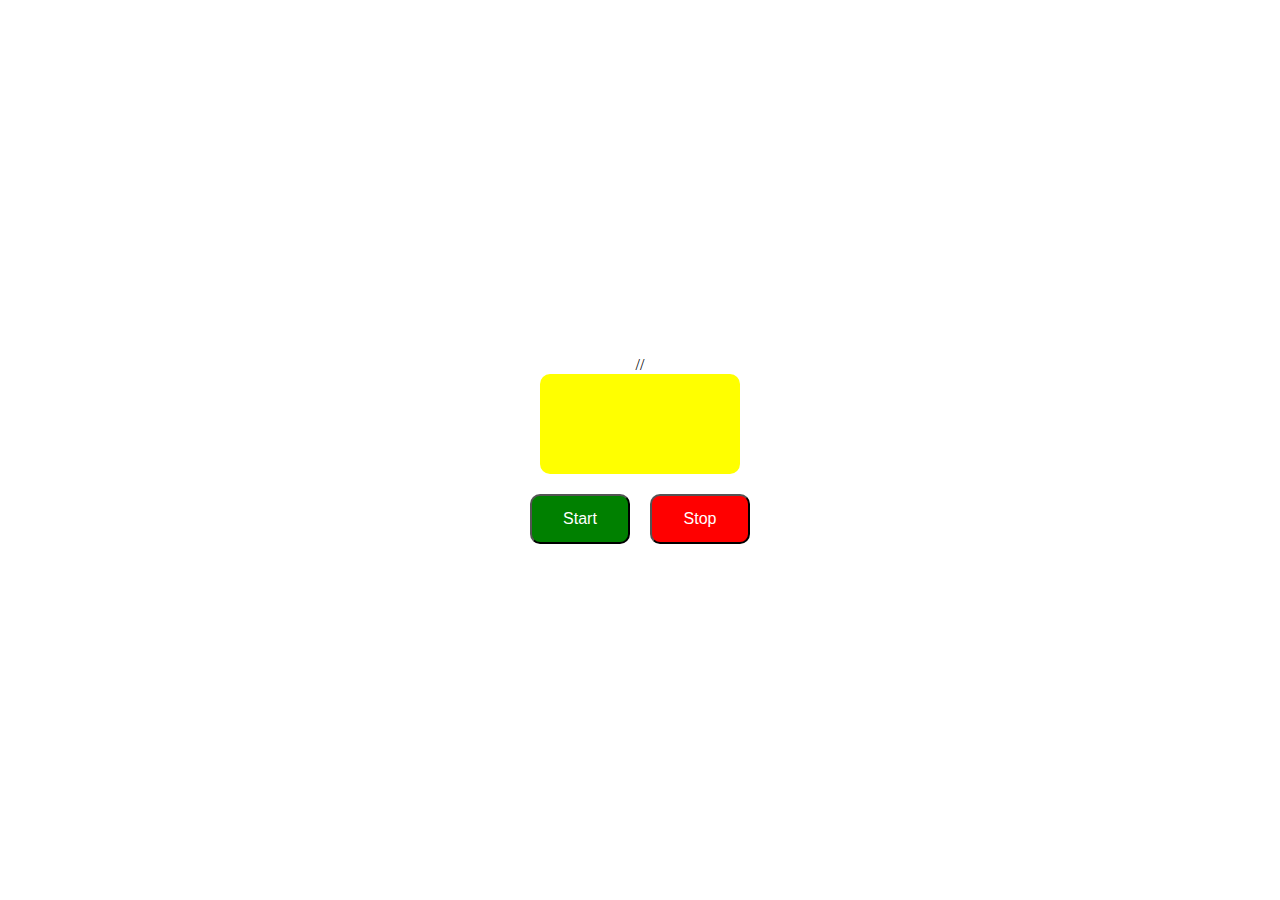
<file: Dynamic-Clock-JS/index.html>
<!DOCTYPE html>
<html lang="en">

<head>
    <meta charset="UTF-8">
    <meta name="viewport" content="width=device-width, initial-scale=1.0">
    //<title>Dynamic Clock</title>

    <link rel="stylesheet" href="./style.css">
</head>

<body>
    <div class="time-box"></div>
    <div class="btn">
        <button id="start-btn">Start</button>
        <button id="stop-btn">Stop</button>
    </div>
    <script src="./script.js"></script>
</body>

</html>
</file>
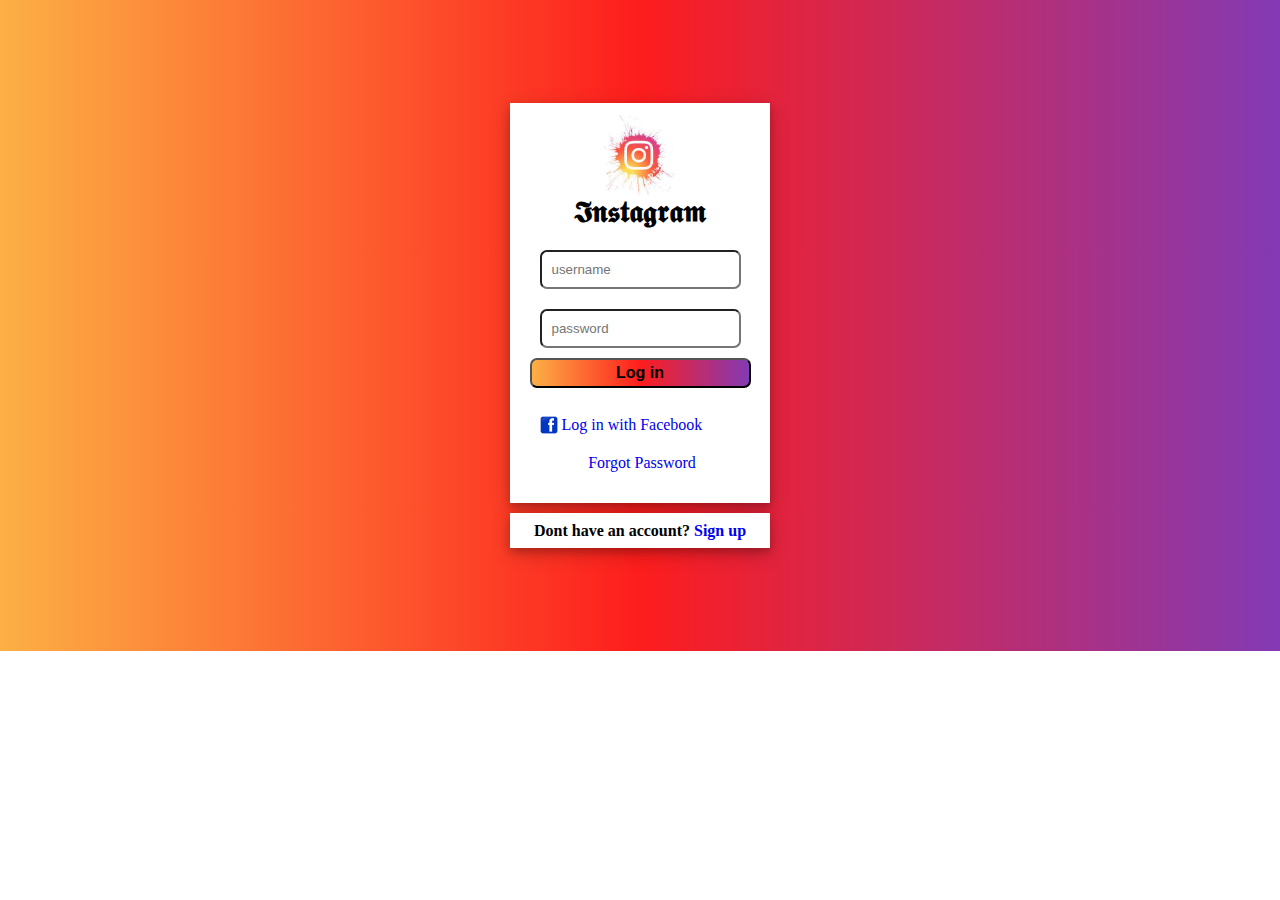
<file: Instagram-Login-Page/index.html>
<!DOCTYPE html>
<html lang="en">

<head>
	<meta charset="UTF-8">
	<meta name="viewport" content="width=device-width, initial-scale=1.0">
	<title>instagram-login</title>
	<link rel="stylesheet" href="style.css">
</head>

<body>
	<div class="container">

		<div class="login">

			<!-- <img src="./instagram-logo.jpeg" alt="instagram-logo"> -->
			<img src="./images/instagram-logo.jpeg" alt="instagram-login">
			<h2>𝕴𝖓𝖘𝖙𝖆𝖌𝖗𝖆𝖒</h2>
			<form id="login-form" action="#" method="post">
				<div class="content">
					<input type="text" id="username" name="username" placeholder="username" required>
					<input type="password" id="password" name="password" placeholder="password" required>
					<button type="submit"> Log in</button>
					<br>
					<p><img src="./images/fb.jpeg" alt="fb"><a href="#">Log in with Facebook</a></p>
					<p style="text-align: center;"><a href="#">Forgot Password</a></p>
				</div>
			</form>

		</div>

		<div class="signup-link">

			<p>Dont have an account? <a href="signup.html">Sign up</a>
			</p>
		</div>

	</div>
</body>

</html>
</file>
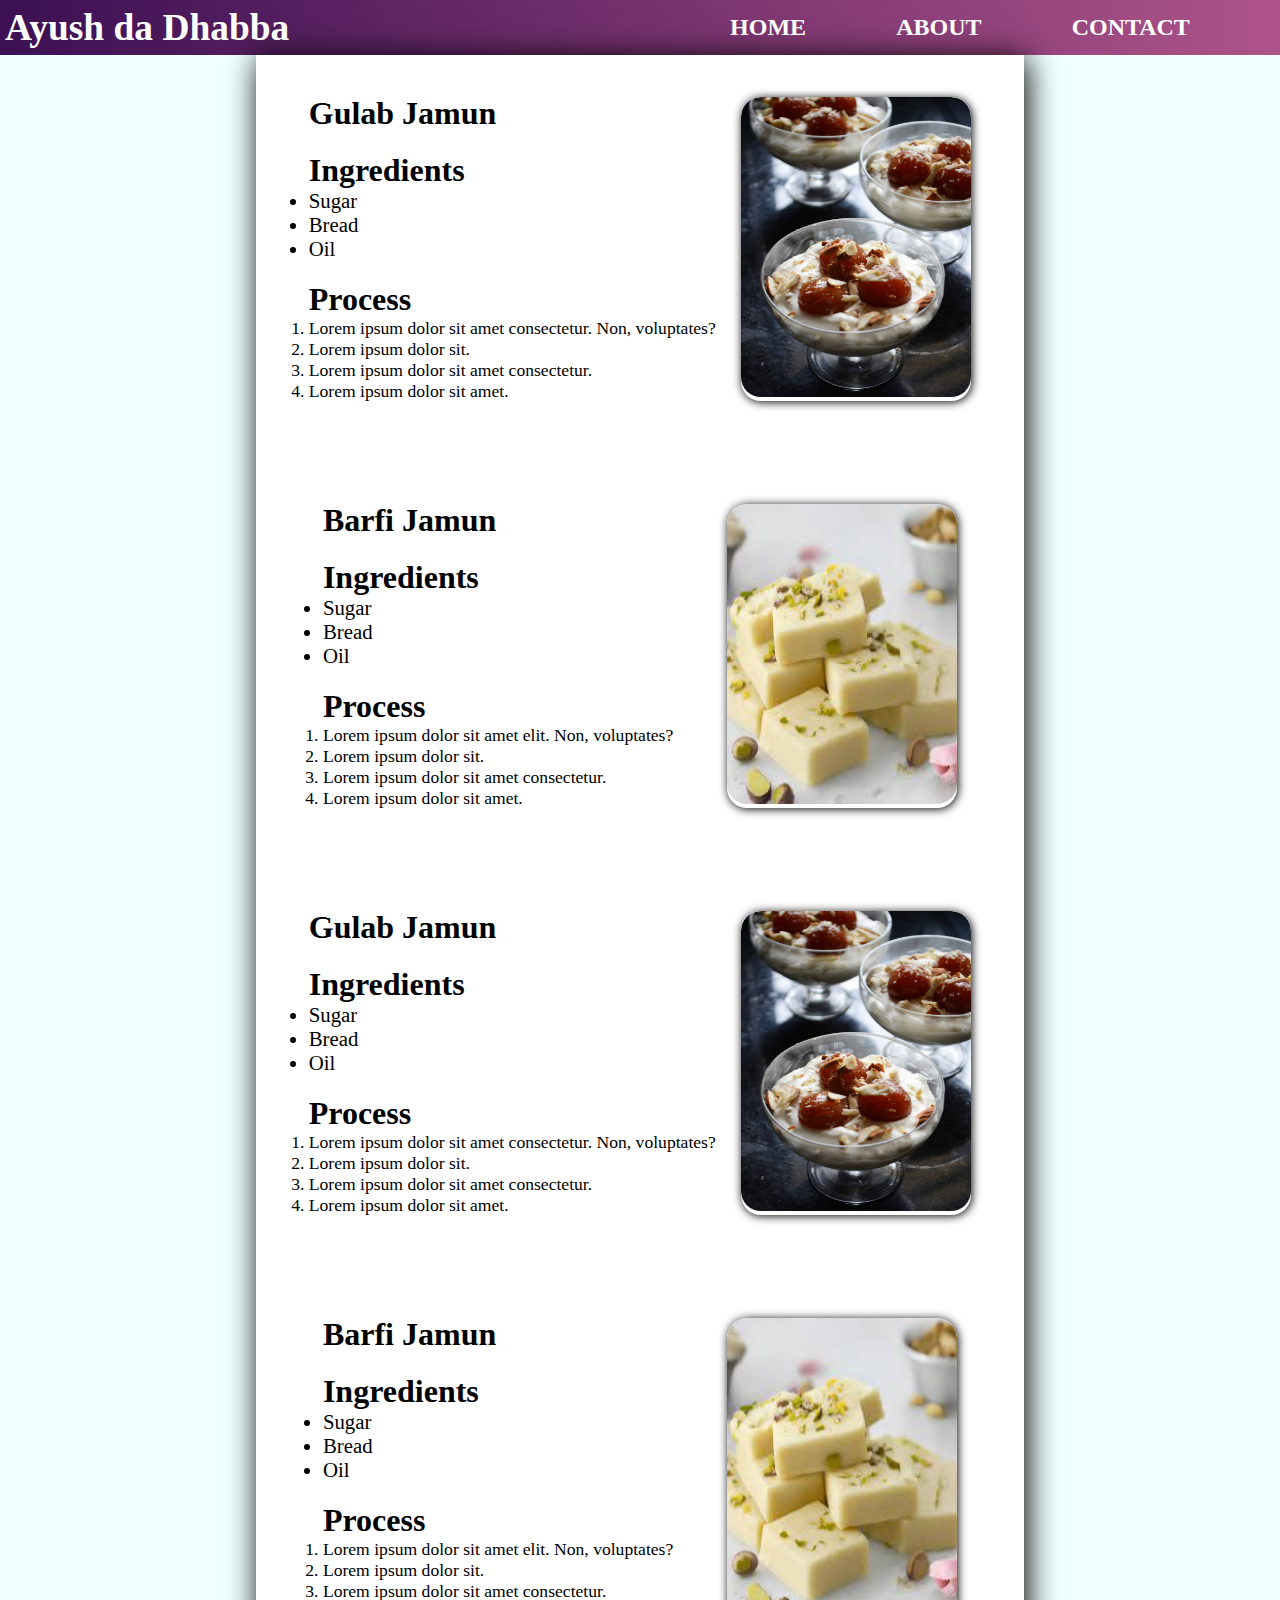
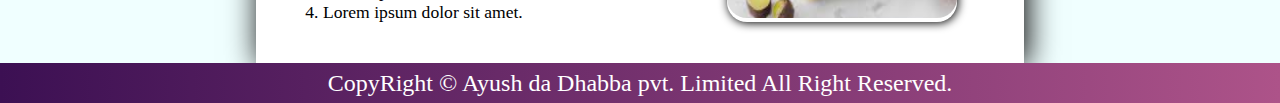
<file: Recipe-Website-Codehelp/index.html>
<!DOCTYPE html>
<html lang="en">

<head>
    <meta charset="UTF-8">
    <meta name="viewport" content="width=device-width, initial-scale=1.0">
    <title>RECIPE WEBSITE CODEHELP</title>
    <link rel="icon" href="./images/fav-icon.png">
    <link rel="stylesheet" href="./style.css">
</head>

<body>
    <div class="conatainer">
        <header>
            <nav>
                <div class="nav-container">
                    <div class="nav-left">
                        <h3>Ayush da Dhabba</h3>
                    </div>
                    <div class="nav-right">
                        <ul>
                            <li><a href="#">HOME</a></li>
                            <li><a href="#">ABOUT</a></li>
                            <li><a href="#">CONTACT</a></li>
                        </ul>
                    </div>
                </div>
            </nav>
        </header>
        <main>
            <div class="contentBox">
                <section>
                    <div class="item">
                        <div class="leftBox">
                            <h2>Gulab Jamun</h2>
                            <div>
                                <h2>Ingredients</h2>
                                <ul class="ingBox">
                                    <li>Sugar</li>
                                    <li>Bread</li>
                                    <li>Oil</li>
                                </ul>
                            </div>
                            <div>
                                <h2>Process</h2>
                                <ol class="recipeBox">
                                    <li>Lorem ipsum dolor sit amet consectetur. Non, voluptates?</li>
                                    <li>Lorem ipsum dolor sit.</li>
                                    <li>Lorem ipsum dolor sit amet consectetur.</li>
                                    <li>Lorem ipsum dolor sit amet.</li>
                                </ol>
                            </div>
                        </div>
                        <div class="rightBox">
                            <img src="./images/gulaab.jpg" alt="gulaab jamun">
                            <div class="overlay">
                                <span>Click here to Buy</span>
                            </div>
                        </div>
                    </div>
                </section>
                <section>
                    <div class="item">
                        <div class="leftBox">
                            <h2>Barfi Jamun</h2>
                            <div>
                                <h2>Ingredients</h2>
                                <ul class="ingBox">
                                    <li>Sugar</li>
                                    <li>Bread</li>
                                    <li>Oil</li>
                                </ul>
                            </div>
                            <div>
                                <h2>Process</h2>
                                <ol class="recipeBox">
                                    <li>Lorem ipsum dolor sit amet elit. Non, voluptates?</li>
                                    <li>Lorem ipsum dolor sit.</li>
                                    <li>Lorem ipsum dolor sit amet consectetur.</li>
                                    <li>Lorem ipsum dolor sit amet.</li>
                                </ol>
                            </div>
                        </div>
                        <div class="rightBox">
                            <img src="./images/barfi.jpeg" alt="barfi jamun">
                            <div class="overlay">
                                <span>Click here to Buy</span>
                            </div>
                        </div>
                    </div>
                </section>
                <section>
                    <div class="item">
                        <div class="leftBox">
                            <h2>Gulab Jamun</h2>
                            <div>
                                <h2>Ingredients</h2>
                                <ul class="ingBox">
                                    <li>Sugar</li>
                                    <li>Bread</li>
                                    <li>Oil</li>
                                </ul>
                            </div>
                            <div>
                                <h2>Process</h2>
                                <ol class="recipeBox">
                                    <li>Lorem ipsum dolor sit amet consectetur. Non, voluptates?</li>
                                    <li>Lorem ipsum dolor sit.</li>
                                    <li>Lorem ipsum dolor sit amet consectetur.</li>
                                    <li>Lorem ipsum dolor sit amet.</li>
                                </ol>
                            </div>
                        </div>
                        <div class="rightBox">
                            <img src="./images/gulaab.jpg" alt="gulaab jamun">
                            <div class="overlay">
                                <span>Click here to Buy</span>
                            </div>
                        </div>
                    </div>
                </section>
                <section>
                    <div class="item">
                        <div class="leftBox">
                            <h2>Barfi Jamun</h2>
                            <div>
                                <h2>Ingredients</h2>
                                <ul class="ingBox">
                                    <li>Sugar</li>
                                    <li>Bread</li>
                                    <li>Oil</li>
                                </ul>
                            </div>
                            <div>
                                <h2>Process</h2>
                                <ol class="recipeBox">
                                    <li>Lorem ipsum dolor sit amet elit. Non, voluptates?</li>
                                    <li>Lorem ipsum dolor sit.</li>
                                    <li>Lorem ipsum dolor sit amet consectetur.</li>
                                    <li>Lorem ipsum dolor sit amet.</li>
                                </ol>
                            </div>
                        </div>
                        <div class="rightBox">
                            <img src="./images/barfi.jpeg" alt="barfi jamun">
                            <div class="overlay">
                                <span>Click here to Buy</span>
                            </div>
                        </div>
                    </div>
                </section>

            </div>
        </main>
        <footer>
            <div class="footerBox">
                <p>
                    CopyRight &copy; Ayush da Dhabba pvt. Limited All Right Reserved.
                </p>
            </div>
        </footer>
    </div>




</body>

</html>
</file>
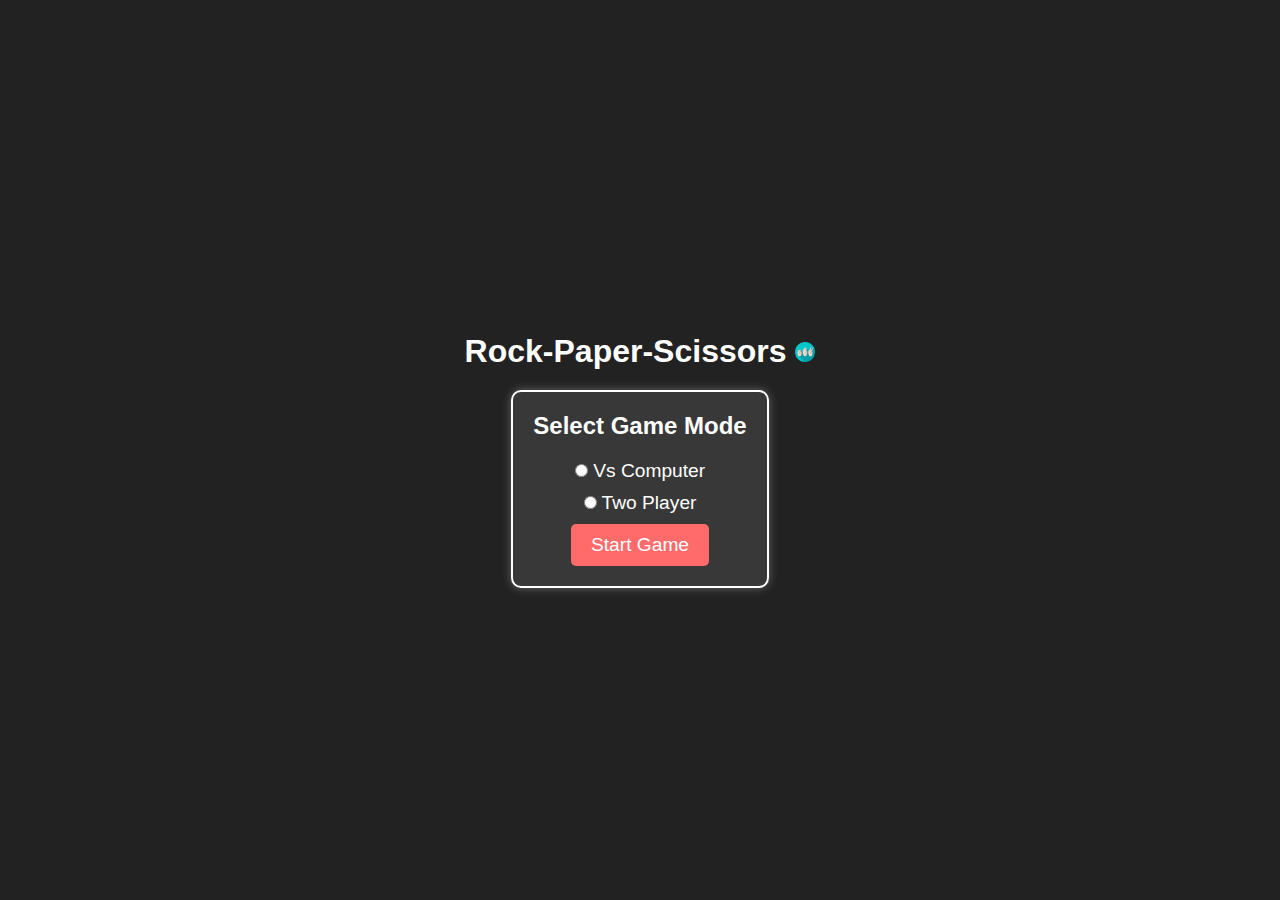
<file: rock paper scissors by ayush/index.html>
<!DOCTYPE html>
<html lang="en">

<head>
    <meta charset="UTF-8">
    <meta name="viewport" content="width=device-width, initial-scale=1.0">
    <title>Game Mode</title>
    <link rel="icon" href="./images/rock-paper-scissors-icon.png" type="image/x-icon">

    <style>
        * {
            margin: 0;
            padding: 0;
            box-sizing: border-box;
        }

        body {
            font-family: Arial, sans-serif;
            background-color: #222;
            color: white;
            text-align: center;
        }

        img {
            width: 20px;
            height: auto;
        }

        .container {
            display: flex;
            flex-direction: column;
            align-items: center;
            justify-content: center;
            height: 100vh;
        }

        .heading {
            margin: 20px;
            font-size: 2rem;
        }

        .mode-selection {
            border: 2px solid #fff;
            padding: 20px;
            border-radius: 10px;
            background: rgba(255, 255, 255, 0.1);
            box-shadow: 0 0 10px rgba(255, 255, 255, 0.3);
        }

        h2 {
            font-size: 1.5rem;
            margin-bottom: 20px;
        }

        label {
            display: block;
            font-size: 1.2rem;
            margin-bottom: 10px;
        }



        input[type="radio"]+label {
            cursor: pointer;
            position: relative;
            padding-left: 30px;
        }

        input[type="radio"]+label::before {
            content: '';
            position: absolute;
            left: 0;
            top: 2px;
            width: 20px;
            height: 20px;
            border: 2px solid #fff;
            border-radius: 50%;
            background-color: transparent;
        }

        input[type="radio"]:checked+label::before {
            background-color: #fff;
        }

        button {
            background-color: #FF6B6B;
            color: #fff;
            border: none;
            border-radius: 5px;
            padding: 10px 20px;
            font-size: 1.2rem;
            cursor: pointer;
            transition: background-color 0.2s;
        }

        button:hover {
            background-color: #FF5252;
        }

        @media (max-width: 768px) {
            .mode-selection {
                width: 80%;
            }

            button {
                width: 100%;
            }
        }
    </style>
</head>

<body>
    <div class="container">
        <h1 class="heading">Rock-Paper-Scissors <img src="./images/rock-paper-scissors-icon.png" alt="r-s-p_icon"></h1>
        <div class="mode-selection">
            <h2>Select Game Mode</h2>
            <form id="game-mode-form">
                <label>
                    <input type="radio" name="mode" value="vs-computer">
                    Vs Computer
                </label>
                <label>
                    <input type="radio" name="mode" value="two-player">
                    Two Player
                </label>
                <button type="submit">Start Game</button>
            </form>
        </div>
    </div>

    <script>
        document.addEventListener("DOMContentLoaded", function () {
            const gameModeForm = document.getElementById("game-mode-form");

            gameModeForm.addEventListener("submit", function (e) {
                e.preventDefault(); // Prevent the form from submitting as a regular form

                const selectedMode = document.querySelector('input[name="mode"]:checked').value;

                // Redirect the user to the selected game mode
                if (selectedMode === "vs-computer") {
                    // Redirect to the vs-computer game page
                    window.location.href = "vs_computer.html"; // Create a new HTML file for this game mode
                } else if (selectedMode === "two-player") {
                    // Redirect to the two-player game page
                    window.location.href = "two_player.html"; // Create a new HTML file for this game mode
                }
            });
        });

    </script>
</body>

</html>
</file>
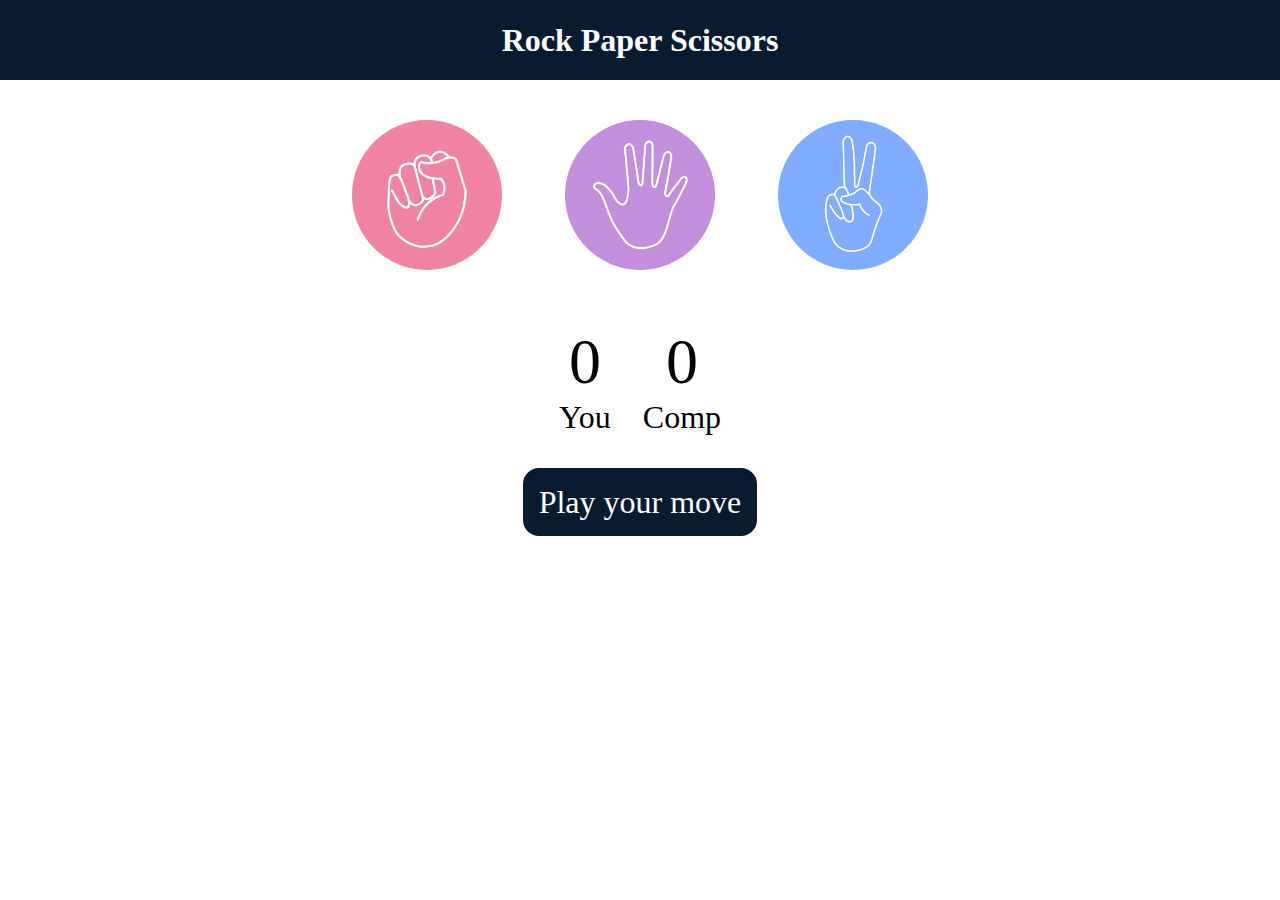
<file: Rock-Paper-Scissor-Apna-College/index.html>
<!DOCTYPE html>
<html lang="en">

<head>
    <meta charset="UTF-8" />
    <meta name="viewport" content="width=device-width, initial-scale=1.0" />
    <title>Rock Paper Scissors Game</title>
    <link rel="icon" href="./images/rock-paper-scissors-icon.png">
    <link rel="stylesheet" href="style.css" />
</head>

<body>
    <div class="title">
        <h1>Rock Paper Scissors</h1>
    </div>
    <div class="choices">
        <div class="choice" id="rock">
            <img src="./images/rock.png" />
        </div>
        <div class="choice" id="paper">
            <img src="./images/paper.png" />
        </div>
        <div class="choice" id="scissors">
            <img src="./images/scissors.png" />
        </div>
    </div>

    <div class="score-board">
        <div class="score">
            <p id="user-score">0</p>
            <p>You</p>
        </div>
        <div class="score">
            <p id="comp-score">0</p>
            <p>Comp</p>
        </div>
    </div>

    <div class="msg-container">
        <p id="msg">Play your move</p>
    </div>
    <script src="./script.js"></script>
</body>

</html>
</file>
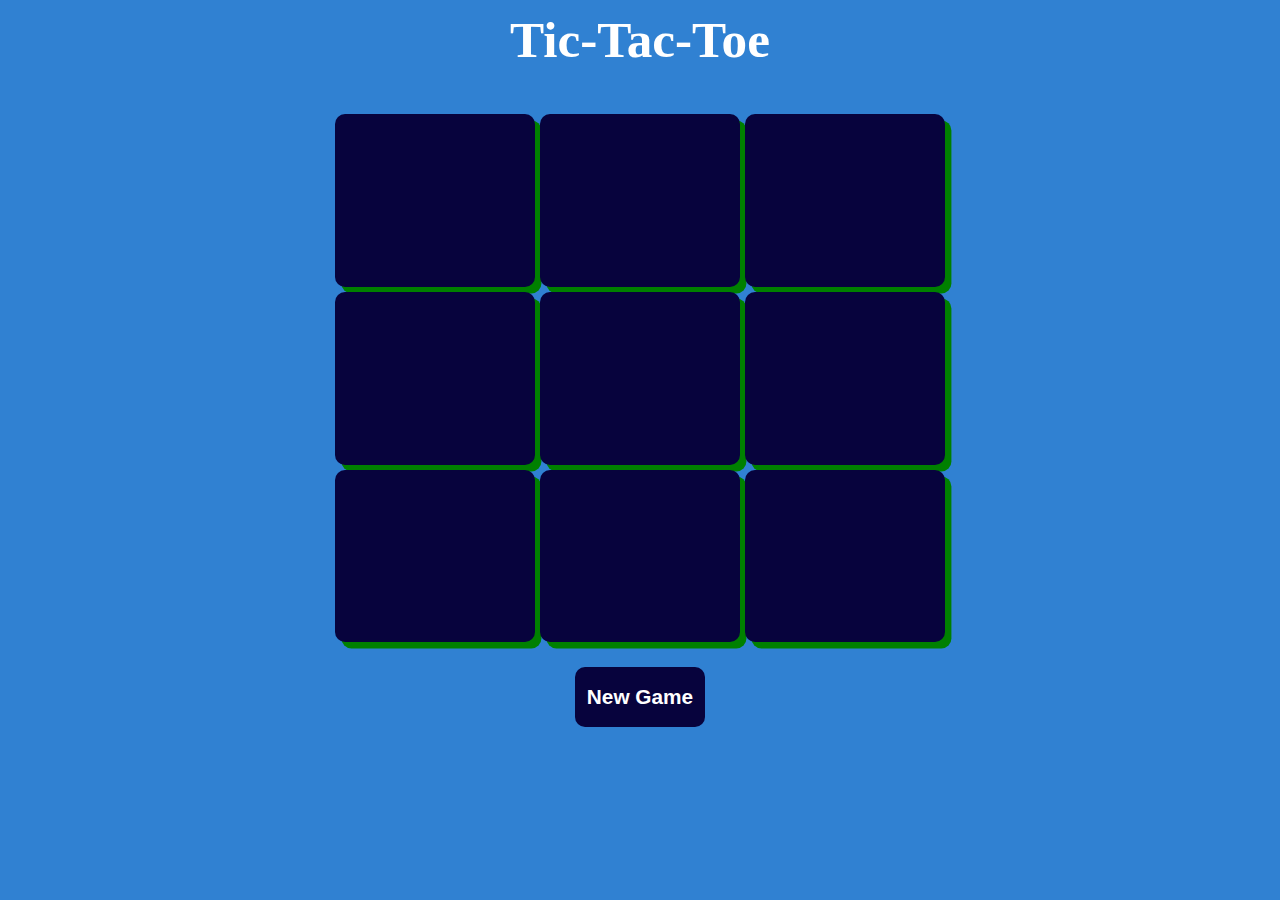
<file: tic tac toe/index.html>
<!DOCTYPE html>
<html lang="en">

<head>
    <meta charset="UTF-8">
    <meta name="viewport" content="width=device-width, initial-scale=1.0">
    <title>Tic-Tac-Toe</title>
    <link rel="icon" href="./tic-tac-toe.png">
    <link rel="stylesheet" href="./style.css">
</head>
<body>
    <div class="heading">
        <h1 class="title">Tic-Tac-Toe</h1>
        <div class="msgcontainer">
            <p class="msg"></p>
        </div>
    </div>
    <div class="container">
        <div class="game">
            <button class="box"></button>
            <button class="box"></button>
            <button class="box"></button>
            <button class="box"></button>
            <button class="box"></button>
            <button class="box"></button>
            <button class="box"></button>
            <button class="box"></button>
            <button class="box"></button>
            <div class="btn-grp">
                <!-- <button class="reset">Reset</button> -->
                <button class="new-game">New Game</button>
            </div>
        </div>

    </div>
    <script src="./script.js"></script>
</body>

</html>
</file>
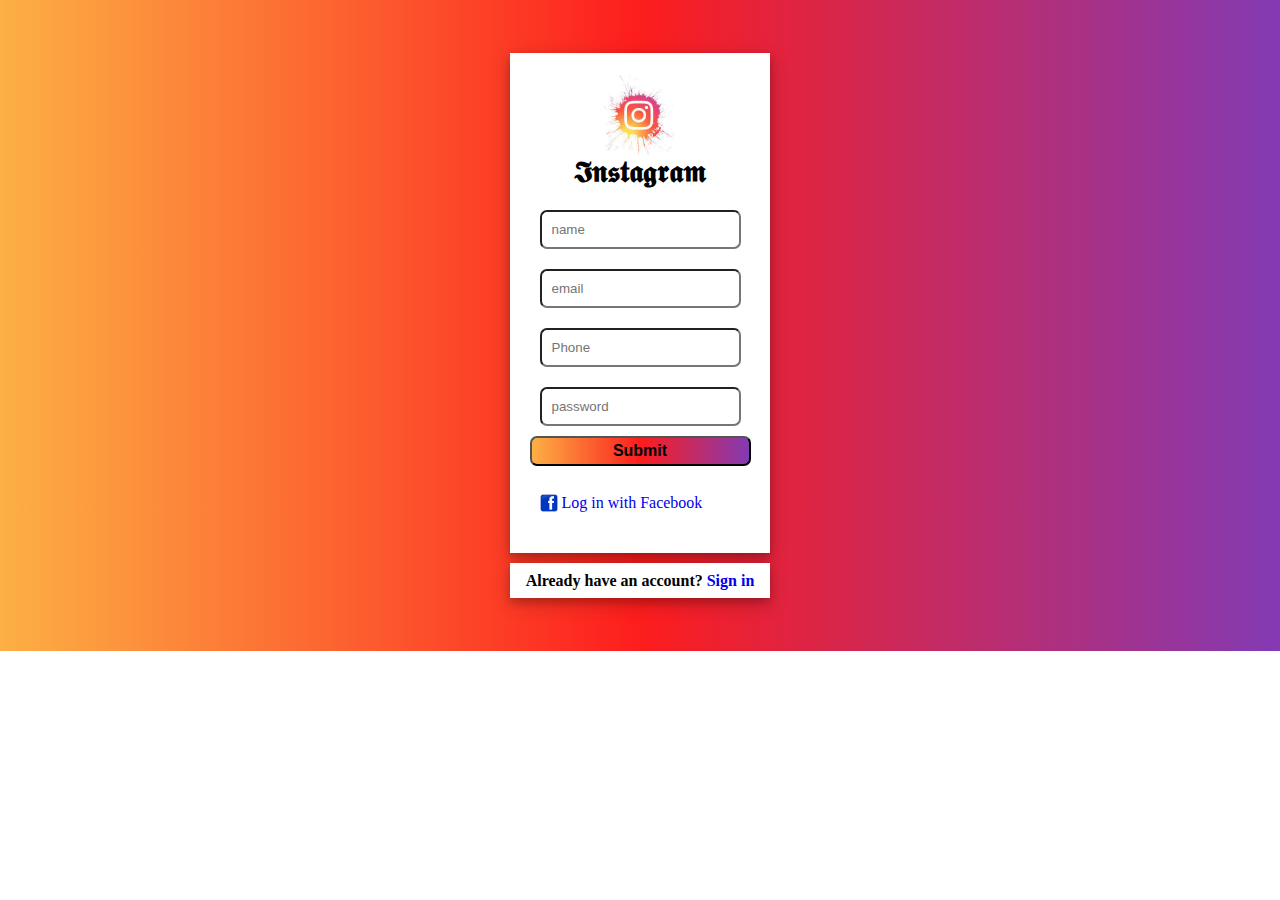
<file: Instagram-Login-Page/signup.html>
<!DOCTYPE html>
<html lang="en">

<head>
    <meta charset="UTF-8">
    <meta name="viewport" content="width=device-width, initial-scale=1.0">
    <title>instagram-login</title>
    <link rel="stylesheet" href="style1.css">
</head>

<body>
    <div class="container">

        <div class="login">

            <!-- <img src="./instagram-logo.jpeg" alt="instagram-logo"> -->
            <img src="./images/instagram-logo.jpeg" alt="instagram-login">
            <h2>𝕴𝖓𝖘𝖙𝖆𝖌𝖗𝖆𝖒</h2>
            <form id="login-form" action="#" method="post">
                <div class="content">
                    <input type="text" id="username" name="username" placeholder="name" required>
                    <input type="email" id="email" name="email" placeholder="email" required>
                    <input type="tel" id="tel" name="tel" placeholder="Phone" required>
                    <input type="password" id="password" name="password" placeholder="password" required>
                    <button type="submit"> Submit</button>
                    <br>
                    <p><img src="./images/fb.jpeg" alt="fb"><a href="#">Log in with Facebook</a></p>
                </div>
            </form>

        </div>

        <div class="signup-link">

            <p>Already have an account? <a href="index.html">Sign in</a>
            </p>
        </div>

    </div>
</body>

</html>
</file>
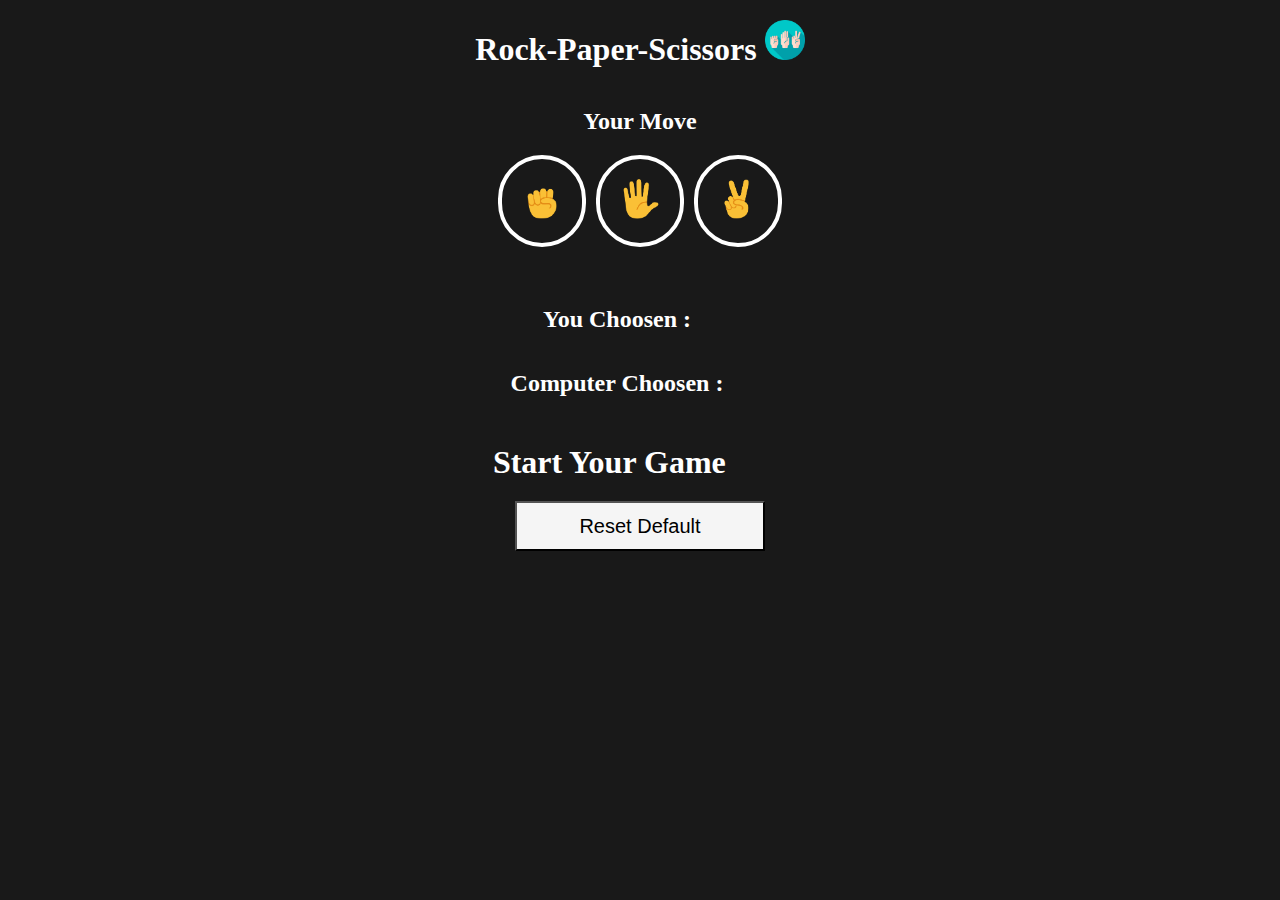
<file: rock paper scissors by ayush/vs_computer.html>
<!DOCTYPE html>
<html lang="en">

<head>
    <meta charset="UTF-8">
    <meta name="viewport" content="width=device-width, initial-scale=1.0">
    <title>Rock-Paper_Scissors</title>
    <link rel="stylesheet" href="./vs_computer.css">
    <link rel="icon" href="./images/rock-paper-scissors-icon.png" type="image/x-icon">
</head>

<body>
    <div class="container">
        <h1 class="heading">
            Rock-Paper-Scissors <img src="./images/rock-paper-scissors-icon.png" alt="r-s-p_icon">
        </h1>
        <div class="player">
            <h2>Your Move</h2>
            <div class="images">
                <div class="rock1"><img onclick="result('./images/rock-emoji.png')" src="./images/rock-emoji.png"
                        alt="rock-emoji"></div>
                <div class="paper1"><img onclick="result('./images/paper-emoji.png')" src="./images/paper-emoji.png"
                        alt="paper-emoji"></div>
                <div class="scissor1"><img onclick="result('./images/scissors-emoji.png')"
                        src="./images/scissors-emoji.png" alt="scissors-emoji"></div>
            </div>
        </div>

        <div class="choosen">
            <h2>You Choosen : <img id="choosen1" src="./images/transparent.svg" alt=""></h2>
            <br>
            <h2>Computer Choosen : <img id="choosen2" src="./images/transparent.svg" alt=""></h2>
        </div>
        <br><br>
        <div class="won-game">
            <h1 id="won">Start Your Game <span> <img src="./images/transparent.svg" alt=""></span></h1>
        </div>
        <div class="reset-score">
            <button onclick="reset()" id="reset"> Reset Default</button>
        </div>
    </div>

    <script src="./vs_computer.js"></script>
</body>

</html>
</file>
<file: Dynamic-Clock-JS/style.css>
body {
    width: 100vw;
    height: 100vh;
    box-sizing: border-box;
    display: flex;
    flex-direction: column;
    justify-content: center;
    align-items: center;
    margin: 0;
    transition: background-color 1s ease;
    /* Smooth background color transition */
}

.time-box {
    border-radius: 10px;
    width: 200px;
    height: 100px;
    background-color: yellow;
    display: flex;
    justify-content: center;
    align-items: center;
    font-size: 36px;
    color: #333;
    margin-bottom: 20px;
}

.btn {
    display: flex;
    gap: 20px;
}

.btn button {
    height: 50px;
    width: 100px;
    border-radius: 10px;
    font-size: 16px;
    cursor: pointer;
    transition: background-color 0.3s ease;
    /* Smooth button color transition */
}

#start-btn {
    background-color: green;
    color: white;
}

#stop-btn {
    background-color: red;
    color: white;
}
</file>
<file: Instagram-Login-Page/style.css>
* {
    margin: 0;
    padding: 0;
    box-sizing: border-box;
    text-decoration: none;
}

.container {
    /* background-color: ;
     */
    background: #833ab4;
    /* fallback for old browsers */
    background: -webkit-linear-gradient(to right, #fcb045, #fd1d1d, #833ab4);
    /* Chrome 10-25, Safari 5.1-6 */
    background: linear-gradient(to right, #fcb045, #fd1d1d, #833ab4);
    /* W3C, IE 10+/ Edge, Firefox 16+, Chrome 26+, Opera 12+, Safari 7+ */
    width: 100%;
    height: 651px;
    display: flex;
    flex-direction: column;
    align-items: center;
    justify-content: center;
}

.login {
    display: flex;
    flex-direction: column;
    justify-content: center;
    align-items: center;

    background-color: white;
    width: 260px;
    height: 400px;
    /* box-shadow:6px rgb(224, 234, 243); */
    box-shadow: 0 4px 8px 0 rgba(0, 0, 0, 0.2), 0 6px 20px 0 rgba(0, 0, 0, 0.19);
}

h2 {
    font-size: 30px;
}

.content {
    display: flex;
    flex-direction: column;
    justify-content: center;
    padding: 10px;
}

input {
    padding: 10px;
    margin: 10px;
    border-radius: 7px;
}

.signup-link {
    background-color: white;
    width: 260px;
    height: 35px;
    margin-top: 10px;
    display: flex;
    flex-direction: column;
    justify-content: center;
    align-items: center;
    box-shadow: 0 4px 8px 0 rgba(0, 0, 0, 0.2), 0 6px 20px 0 rgba(0, 0, 0, 0.19);
}

.signup-link p {
    /* font-size: 1.1rem; */
    font-weight: bold;
}

button {
    background: #833ab4;
    /* fallback for old browsers */
    background: -webkit-linear-gradient(to right, #fcb045, #fd1d1d, #833ab4);
    /* Chrome 10-25, Safari 5.1-6 */
    background: linear-gradient(to right, #fcb045, #fd1d1d, #833ab4);
    border-radius: 7px;
    /* background-color: rgb(102, 85, 248); */
    height: 30px;
    width: auto;
    font-weight: bold;
    font-size: medium;
    cursor: progress;

}

button:hover {
    background-color: white;
    transform: scale(1.1);
    transition: linear;
}

img {
    height: 80px;
    width: auto;
}

.login p img {
    height: 18px;
    width: auto;
    margin-bottom: -4px;
}

.login p a {
    margin-left: 4px;
    margin-top: -3px;

}

p {
    margin: 10px;
}
</file>
<file: Recipe-Website-Codehelp/style.css>
* {
    margin: 0;
    padding: 0;
    box-sizing: border-box;
    text-decoration: none;
}

nav {
    background: #ad5389;
    /* fallback for old browsers */
    background: -webkit-linear-gradient(to right, #3c1053, #ad5389);
    /* Chrome 10-25, Safari 5.1-6 */
    background: linear-gradient(to right, #3c1053, #ad5389);
    /* W3C, IE 10+/ Edge, Firefox 16+, Chrome 26+, Opera 12+, Safari 7+ */

    /* W3C, IE 10+/ Edge, Firefox 16+, Chrome 26+, Opera 12+, Safari 7+ */

    /* height: 40px; */

}

.nav-container {
    display: flex;
    /* justify-content: center; */
    align-items: center;
    justify-content: space-around;
    height: 55px;
}

.nav-left {
    width: 50%;
    padding: 5px;
    color: white;
    font-size: 2rem;
    /* font-weight: bold; */
}

.nav-right {
    width: 50%;
    font-size: 1.5rem;

}

.nav-right ul {
    list-style: none;
    display: flex;
    justify-content: space-evenly;
}

li a {
    color: white;
    font-weight: bold;

}


main {
    background-color: azure;

}

.contentBox {
    width: 60%;
    margin: auto;
    /* border: 1px solid black; */
    background-color: white;
    display: flex;
    flex-direction: column;
    gap: 100px;
    padding: 40px;
    box-shadow: 3px 3px 30px black;
}

.item {
    display: flex;
    align-items: center;
    justify-content: space-around;

}

/* .item li {
    list-style: none;

} */
.rightBox {
    position: relative;
    overflow: hidden;
    transition: all 0.3s linear 0s;
    box-shadow: 1px 1px 10px black;
    border-radius: 20px;
}

.rightBox img {
    height: 300px;
    width: 230px;
    border-radius: 20px;
    transition: all 0.6s linear 0s;
}

.rightBox:hover {
    transform: scale(1.1);
}

.leftBox {
    display: flex;
    flex-direction: column;
    gap: 20px;
}

.leftBox h2 {
    font-size: 2rem;
}

.ingBox {
    font-size: 1.3rem;
}

.recipeBox {
    font-size: 1.1rem;
}

.rightBox .overlay {
    position: absolute;
    display: flex;
    justify-content: center;
    align-items: center;
    top: 0;
    left: 0;
    height: 100%;
    width: 100%;
    border-radius: 20px;
    background-color: rgba(36, 34, 34, 0.713);
    opacity: 0;
    transition: all 0.3s linear 0s;
}

.rightBox:hover .overlay {
    opacity: 1;
}

.rightBox .overlay span {
    color: white;
    font-size: 1.2rem;
}

.footerBox {
    height: 40px;
    display: flex;
    align-items: center;
    justify-content: center;
    background: #ad5389;
    /* fallback for old browsers */
    background: -webkit-linear-gradient(to right, #3c1053, #ad5389);
    /* Chrome 10-25, Safari 5.1-6 */
    background: linear-gradient(to right, #3c1053, #ad5389);
    /* W3C, IE 10+/ Edge, Firefox 16+, Chrome 26+, Opera 12+, Safari 7+ */

}

.footerBox p {
    color: white;
    font-size: 1.5rem;
}
</file>
<file: Rock-Paper-Scissor-Apna-College/style.css>
* {
    margin: 0;
    padding: 0;
    text-align: center;
}

.title {
    width: 100%;
}

h1 {
    background-color: #081b31;
    color: #fff;
    height: 5rem;
    line-height: 5rem;
}

.choice {
    height: 165px;
    width: 165px;
    border-radius: 50%;
    display: flex;
    justify-content: center;
    align-items: center;
}

.choice:hover {
    cursor: pointer;
    background-color: #081b31;
}

img {
    height: 150px;
    width: 150px;
    object-fit: cover;
    border-radius: 50%;
}

.choices {
    display: flex;
    justify-content: center;
    align-items: center;
    flex-wrap: wrap;
    /* Allow choices to wrap to the next line on small screens */
    gap: 3rem;
    margin-top: 2rem;
    /* Adjusted margin for smaller screens */
}

.score-board {
    display: flex;
    flex-wrap: wrap;
    justify-content: center;
    align-items: center;
    font-size: 2rem;
    margin-top: 3rem;
    gap: 2rem;
    /* Adjusted gap for smaller screens */
}

#user-score,
#comp-score {
    font-size: 4rem;
}

.msg-container {
    margin-top: 3rem;
    /* Adjusted margin for smaller screens */
}

#msg {
    background-color: #081b31;
    color: #fff;
    font-size: 2rem;
    display: inline;
    padding: 1rem;
    border-radius: 1rem;
}

/* Media query for screens smaller than 600px */
@media screen and (max-width: 600px) {
    h1{
        font-size: 9vw;
    }
    .choices {
        gap: 1.5rem;
        /* Adjusted gap for smaller screens */
    }

    .score-board {
        gap: 1rem;
        /* Adjusted gap for smaller screens */
    }

    #msg {
        font-size: 5vw;
    }
}
@media (max-width:300px) {
    h1{
        font-size: 11vw;
    }
    .heading{
        height: 4vh;
    }
    
}
</file>
<file: tic tac toe/style.css>
* {
    margin: 0;
    padding: 0;
}

body {
    text-align: center;
    background-color: #3081d2;
    height: 100%;
    width: 100%;
}


.title {
    margin-top: 10px;
    font-size: 4vw;
    color: white;
}

.container {
    /* background-color: blue; */
    min-width: 100vw;
    margin: auto;
    margin-bottom: 20px;
}

.game {

    /* background-color: aqua; */
    width: 60%;
    height: 60vh;
    display: flex;
    justify-content: center;
    align-items: center;
    flex-wrap: wrap;
    margin: auto;
    margin-top: 5vh;
    gap: 5px;
}

.box {
    height: 32%;
    width: 26%;
    border-radius: 10px;
    background-color: #07033d;
    color: green;
    font-weight: bold;
    font-size: 7vw;
    border: none;
    box-shadow: .5vw .5vw;
}

.box:hover {
    cursor: pointer;
    background-color: #2c3e50;
}


.msg {
    margin-top: 1vh;
    font-size: 3vw;
    color: white;
}

.btn-grp {
    margin-top: 20px;
    display: flex;
    justify-content: center;
    gap: 2rem;
    width: 100%;
}

.new-game {
    height: 60px;
    width: 130px;
    background-color: #07033d;
    color: white;
    font-weight: bold;
    font-size: 1.3rem;
    border: none;
    border-radius: 10px;
    transition: all ease .5s;

}

.new-game:hover {
    background-color: #2c3e50;
    transform: scale(1.05);
}

@media (max-width: 800px) {
    .game {
        gap: 5px;
        width: 80%;
    }

    .box {
        height: 25%;
        width: 32%;
        font-size: 10vw;
    }

    .new-game {
        height: 40px;
        width: 100%;
        max-width: 150px;
        font-size: 0.9rem;
    }

    .title {
        font-size: 9vw;
    }

    .msg {
        font-size: 8vw;
    }
}

@media (max-width: 400px) {
    .game {
        gap: 5px;
        width: 80%;
    }

    .box {
        height: 25%;
        width: 32%;
        font-size: 11vw;
    }

    .new-game {
        height: 40px;
        width: 100%;
        max-width: 150px;
        font-size: 0.9rem;
    }

    .title {
        font-size: 11vw;
    }

    .msg {
        font-size: 10vw;
    }
}

@media (max-width:313px) {
    .box {
        height: 15%;
        width: 25%;
        font-size: 11vw;
    }

}
/* css file ends here */
</file>
<file: Instagram-Login-Page/style1.css>
* {
    margin: 0;
    padding: 0;
    box-sizing: border-box;
    text-decoration: none;
}

.container {
    /* background-color: ;
     */
    background: #833ab4;
    /* fallback for old browsers */
    background: -webkit-linear-gradient(to right, #fcb045, #fd1d1d, #833ab4);
    /* Chrome 10-25, Safari 5.1-6 */
    background: linear-gradient(to right, #fcb045, #fd1d1d, #833ab4);
    /* W3C, IE 10+/ Edge, Firefox 16+, Chrome 26+, Opera 12+, Safari 7+ */
    width: 100%;
    height: 651px;
    display: flex;
    flex-direction: column;
    align-items: center;
    justify-content: center;
}

.login {
    display: flex;
    flex-direction: column;
    justify-content: center;
    align-items: center;

    background-color: white;
    width: 260px;
    height: 500px;
    /* box-shadow:6px rgb(224, 234, 243); */
    box-shadow: 0 4px 8px 0 rgba(0, 0, 0, 0.2), 0 6px 20px 0 rgba(0, 0, 0, 0.19);
}

h2 {
    font-size: 30px;
}

.content {
    display: flex;
    flex-direction: column;
    justify-content: center;
    padding: 10px;
}

input {
    padding: 10px;
    margin: 10px;
    border-radius: 7px;
}

.signup-link {
    background-color: white;
    width: 260px;
    height: 35px;
    margin-top: 10px;
    display: flex;
    flex-direction: column;
    justify-content: center;
    align-items: center;
    box-shadow: 0 4px 8px 0 rgba(0, 0, 0, 0.2), 0 6px 20px 0 rgba(0, 0, 0, 0.19);
}

.signup-link p {
    /* font-size: 1.1rem; */
    font-weight: bold;
}

button {
    background: #833ab4;
    /* fallback for old browsers */
    background: -webkit-linear-gradient(to right, #fcb045, #fd1d1d, #833ab4);
    /* Chrome 10-25, Safari 5.1-6 */
    background: linear-gradient(to right, #fcb045, #fd1d1d, #833ab4);
    border-radius: 7px;
    /* background-color: rgb(102, 85, 248); */
    height: 30px;
    width: auto;
    font-weight: bold;
    font-size: medium;
    cursor: progress;

}

button:hover {
    background-color: white;
    transform: scale(1.1);
    transition: linear;
}

img {
    height: 80px;
    width: auto;
}

.login p img {
    height: 18px;
    width: auto;
    margin-bottom: -4px;
}

.login p a {
    margin-left: 4px;
    margin-top: -3px;

}

p {
    margin: 10px;
}
</file>
<file: rock paper scissors by ayush/vs_computer.css>
* {
    margin: 0;
    padding: 0;
    box-sizing: border-box;
    background-color: rgb(25, 25, 25);
}

body {
    color: white;
    height: 100vh;
    width: 100vw;
}

.container {
    height: 100%;
    width: 100%;
    display: flex;
    flex-direction: column;
    align-items: center;

}

.heading {
    margin: 20px;
}

h1,
h2,
h3 {
    text-align: center;
}

.container h1 img {
    height: 40px;
    width: auto;
}

.player {
    margin: 20px;
    width: 100%;
    display: flex;
    flex-direction: column;
    align-items: center;

}

.images {
    margin: 20px;
    display: flex;
    gap: 10px;
}

.rock1,
.paper1,
.scissor1,
.rock2,
.paper2,
.scissor2 {
    border-radius: 50px;
    border: 4px solid white;
    padding: 20px;
}

img {
    width: 40px;
    height: 40px;
}

.player1 .images,
.player2 .images {
    margin: 20px;
}

button {
    margin: 20px;
    background-color: whitesmoke;
    width: 250px;
    height: 50px;
    font-size: 20px;
}
</file>
